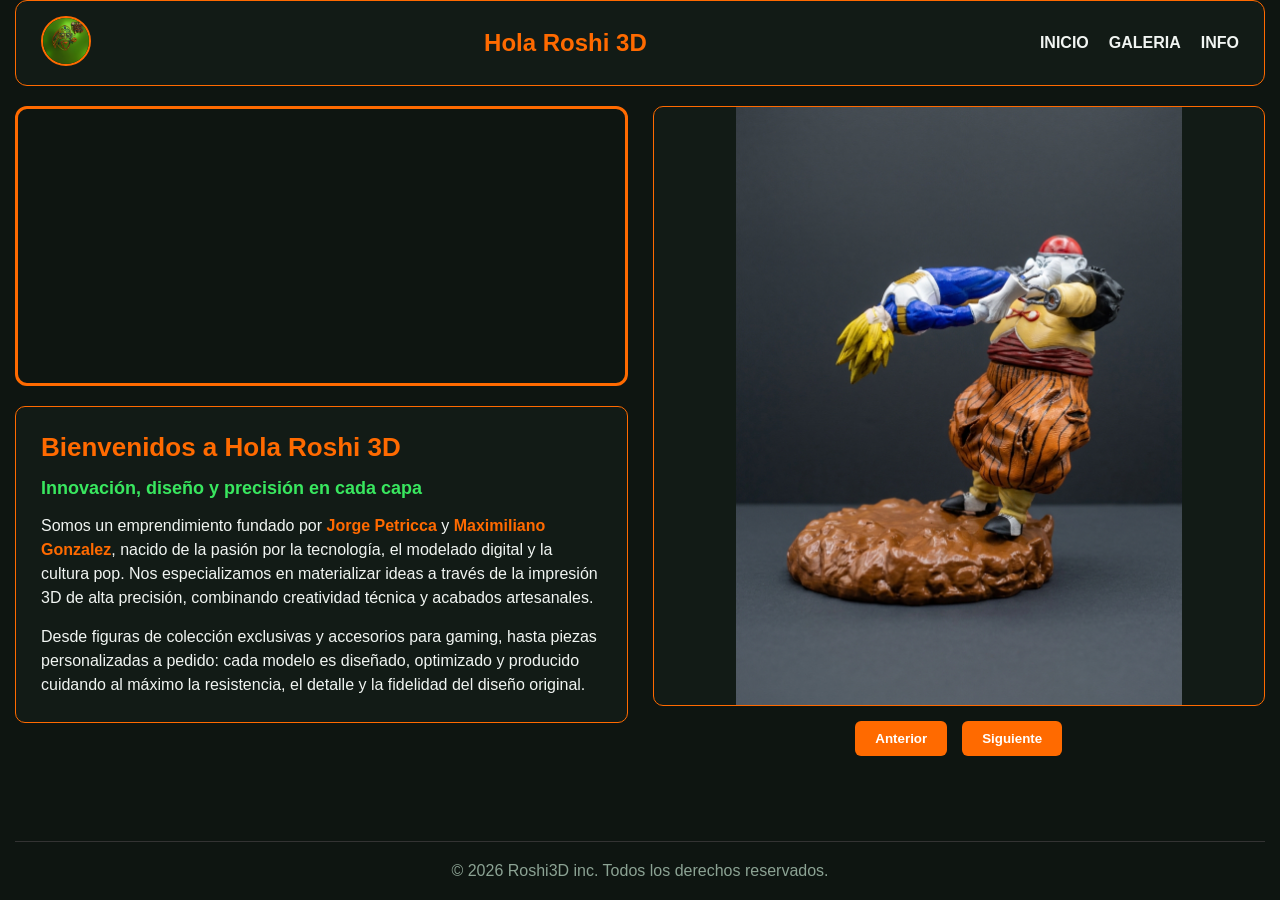
<file: index.html>
<!DOCTYPE html>
<html lang="es">
<head>
    <meta charset="UTF-8">
    <meta name="viewport" content="width=device-width, initial-scale=1.0">
    <link rel="stylesheet" href="css/estilos.css">
    <script type="text/javascript" src="js/galeriajs.js" defer></script>
    <title>Hola Roshi 3D</title>
</head>
<body>

    <div class="pagina-entera">

        <header class="cabecera-contenedor">
            <div class="logo-caja">
                <a href="index.html">
                    <img src="assets/imagenesSitio/logo/logo-roshi.jpg" alt="HolaRoshi3D" title="Latienda3d" class="logo-imagen">
                </a>
            </div>
            
            <div class="marca-titulo">Hola Roshi 3D</div>

            <div class="naveg-caja">
                <nav id="naveg" aria-label="Navegación principal">
                    <ul class="navegacion-lista">
                        <li><a href="index.html">INICIO</a></li>
                        <li><a href="galeria.html">GALERIA</a></li>
                        <li><a href="info.html">INFO</a></li>
                    </ul>
                </nav>
            </div>
        </header>

        <main class="principal-inicio">
            <!-- Fila de dos columnas al 100%: izquierda (video + parrafo), derecha (carrusel) -->
            <div class="inicio-dos-columnas">
                <div class="inicio-columna-izquierda">
                    <video class="inicio-video" autoplay loop muted playsinline>
                        <source src="assets/video/video-roshi.mp4" type="video/mp4">
                        Tu navegador no soporta la reproducción de video.
                    </video>

                    <div class="inicio-texto">
                        <h2>Bienvenidos a Hola Roshi 3D</h2>
                        <h3>Innovación, diseño y precisión en cada capa</h3>
                        <p>
                            Somos un emprendimiento fundado por <strong>Jorge Petricca</strong> y <strong>Maximiliano Gonzalez</strong>, 
                            nacido de la pasión por la tecnología, el modelado digital y la cultura pop. Nos especializamos en materializar ideas 
                            a través de la impresión 3D de alta precisión, combinando creatividad técnica y acabados artesanales.
                        </p>
                        <p>
                            Desde figuras de colección exclusivas y accesorios para gaming, hasta piezas personalizadas a pedido: 
                            cada modelo es diseñado, optimizado y producido cuidando al máximo la resistencia, el detalle y la fidelidad del diseño original.
                        </p>
                    </div>
                </div>

                <div class="contenedor-carrusel">
                    <img id="imgCarrusel" src="" alt="Producto3D">
                    <div class="contenedor-botones">
                        <button id="anterior">Anterior</button>
                        <button id="siguiente">Siguiente</button>
                    </div> 
                </div>
            </div>
        </main>

        <!-- Pie de página -->
        <footer> 
            <div class="pie-contenido">
                <div>© 2026 Roshi3D inc. Todos los derechos reservados.</div>
            </div>    
        </footer> 
    </div>

</body>
</html>
</file>
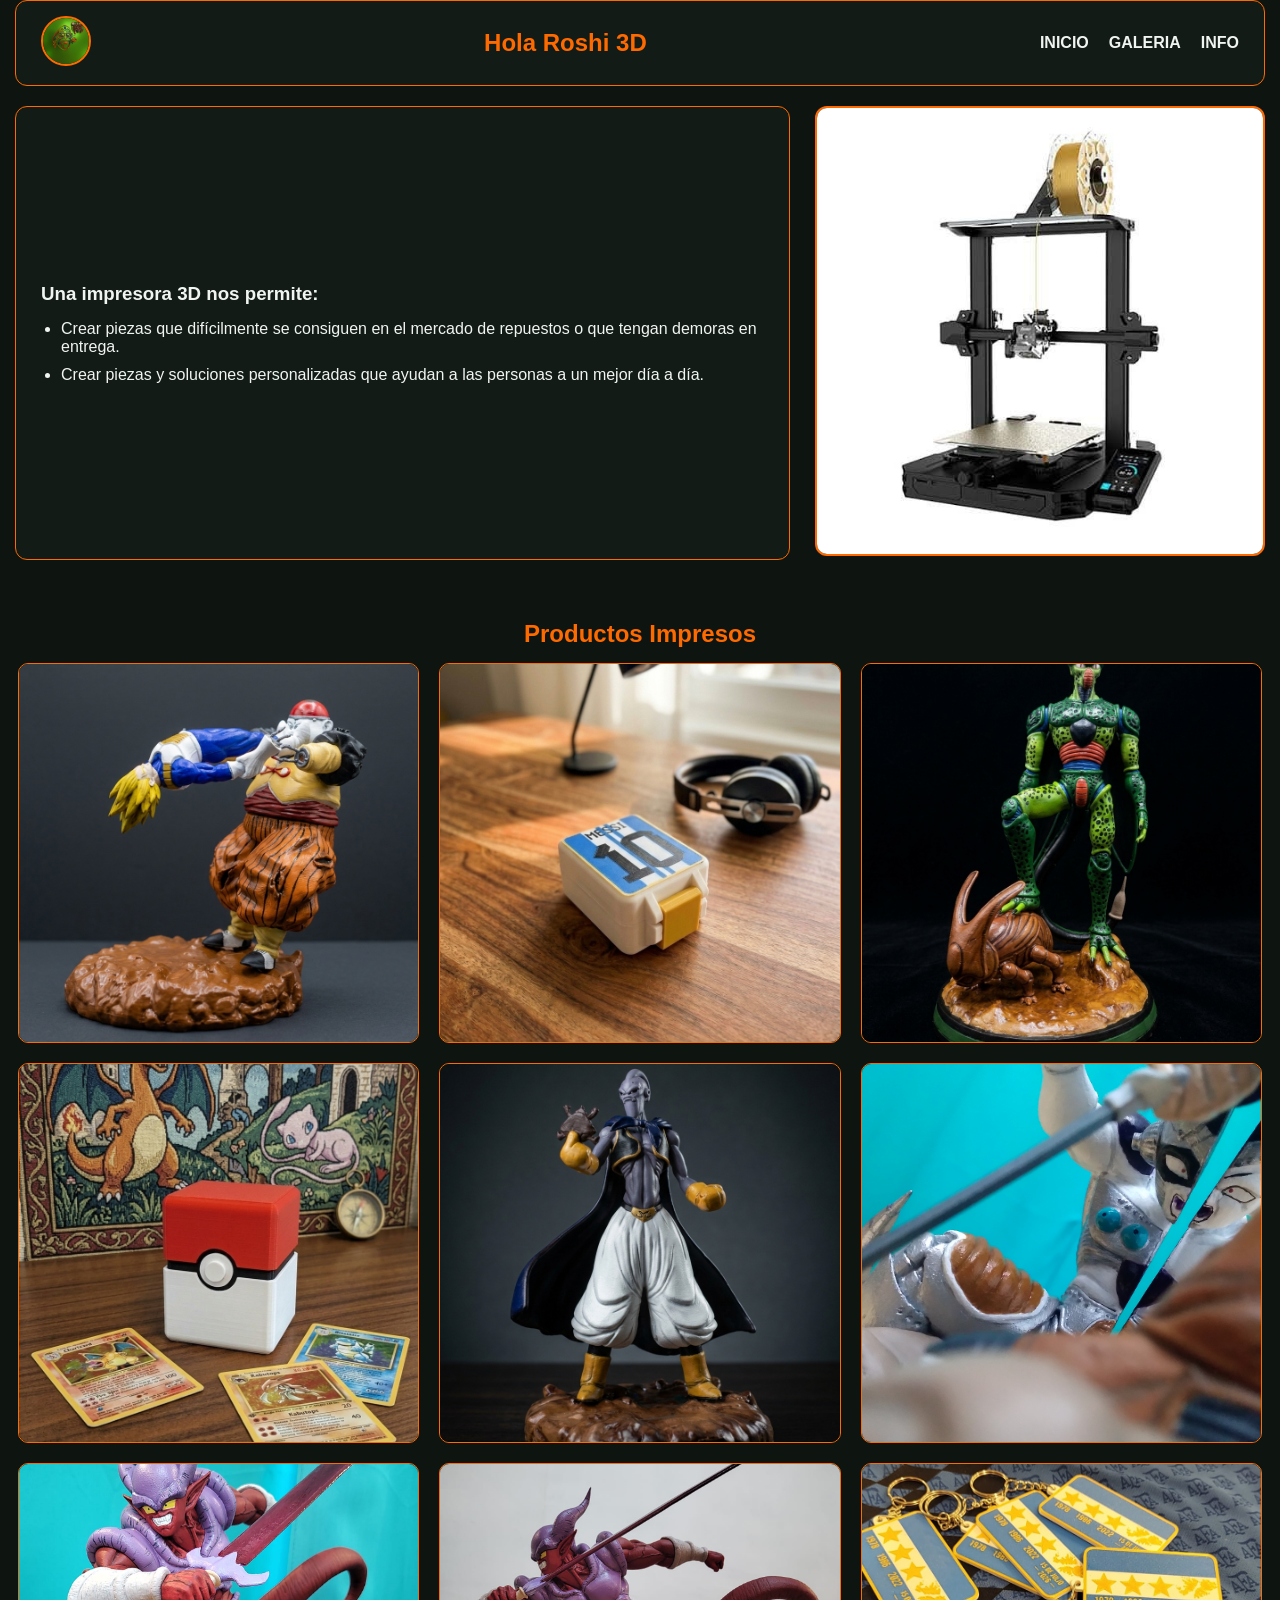
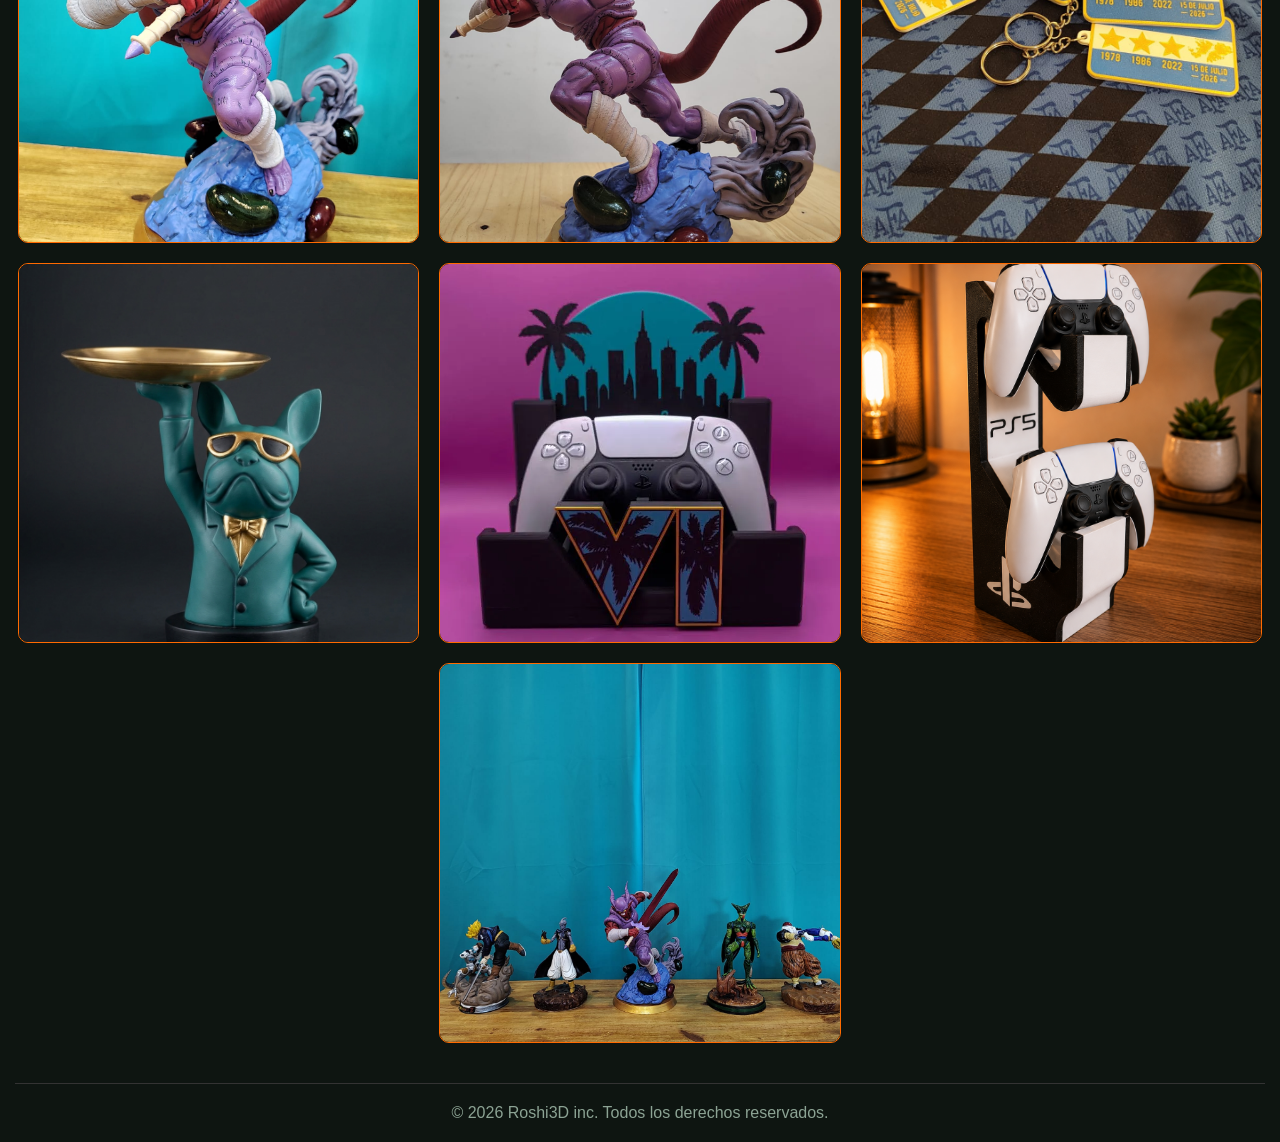
<file: galeria.html>
<!DOCTYPE html>
<html lang="es">
<head>
    <meta charset="UTF-8">
    <meta name="viewport" content="width=device-width, initial-scale=1.0">
    <link rel="stylesheet" href="css/estilos.css">
    <title>Galería - Roshi 3D</title>
</head>
<body>
    <div class="pagina-entera">
        <header class="cabecera-contenedor">
            <div class="logo-caja">
                <a href="index.html">
                    <img src="assets/imagenesSitio/logo/logo-roshi.jpg" alt="Latienda3d" title="Latienda3d" class="logo-imagen">
                </a>
            </div>
            
            <div class="marca-titulo">Hola Roshi 3D</div>

            <div class="naveg-caja">
                <nav id="naveg" aria-label="Navegación principal">
                    <ul class="navegacion-lista">
                        <li><a href="index.html">INICIO</a></li>
                        <li><a href="galeria.html">GALERIA</a></li>
                        <li><a href="info.html">INFO</a></li>
                    </ul>
                </nav>
            </div>
        </header>

        <!-- Seccion impresora y texto explicativo -->
        <div class="flex-contenedor">
            <div class="galeria-texto">
                <h3>Una impresora 3D nos permite:</h3>
                <ul class="lista-beneficios">
                    <li>Crear piezas que difícilmente se consiguen en el mercado de repuestos o que tengan demoras en entrega.</li>
                    <li>Crear piezas y soluciones personalizadas que ayudan a las personas a un mejor día a día.</li>
                </ul>
            </div>
            <div>
                <img src="assets/imagenesSitio/maquinas/ender.jpeg" alt="impresora 3d" class="galeria-imagen-impresora">
            </div>
        </div>

        <!-- Titulo de la seccion de productos -->
        <div class="titulo-productos">
            <h2>Productos Impresos</h2>
        </div>

        <!-- Grilla de productos en 3 columnas -->
        <div class="grilla-productos">
            <img src="assets/productosGaleria/androide19Vegeta.jpg" alt="Androide 19 y Vegeta" class="producto-foto">
            <img src="assets/productosGaleria/cajaStickers.png" alt="Caja Stickers" class="producto-foto">
            <img src="assets/productosGaleria/cellFase1.jpg" alt="Cell Fase 1" class="producto-foto">
            <img src="assets/productosGaleria/deckBoxPokemon.png" alt="Deck Box Pokemon" class="producto-foto">
            <img src="assets/productosGaleria/evilBoo.jpg" alt="Evil Boo" class="producto-foto">
            <img src="assets/productosGaleria/freezerTrunks2.jpg" alt="Freezer y Trunks" class="producto-foto">
            <img src="assets/productosGaleria/janemba.jpg" alt="Janemba" class="producto-foto">
            <img src="assets/productosGaleria/janemba2.jpg" alt="Janemba 2" class="producto-foto">
            <img src="assets/productosGaleria/llaveros.jpg" alt="Llaveros" class="producto-foto">
            <img src="assets/productosGaleria/mayordomoBulldog.jpg" alt="Mayordomo Bulldog" class="producto-foto">
            <img src="assets/productosGaleria/sopMandoPS5GTA6.webp" alt="Soporte Mando GTA 6" class="producto-foto">
            <img src="assets/productosGaleria/soporteMandosPS5.png" alt="Soporte Mandos PS5" class="producto-foto">
            <img src="assets/productosGaleria/todasFiguras.jpg" alt="Colección de figuras" class="producto-foto">
        </div>

        <footer>
            <div class="pie-contenido">
                <div>© 2026 Roshi3D inc. Todos los derechos reservados.</div>
            </div>
        </footer>
    </div>
</body>
</html>
</file>
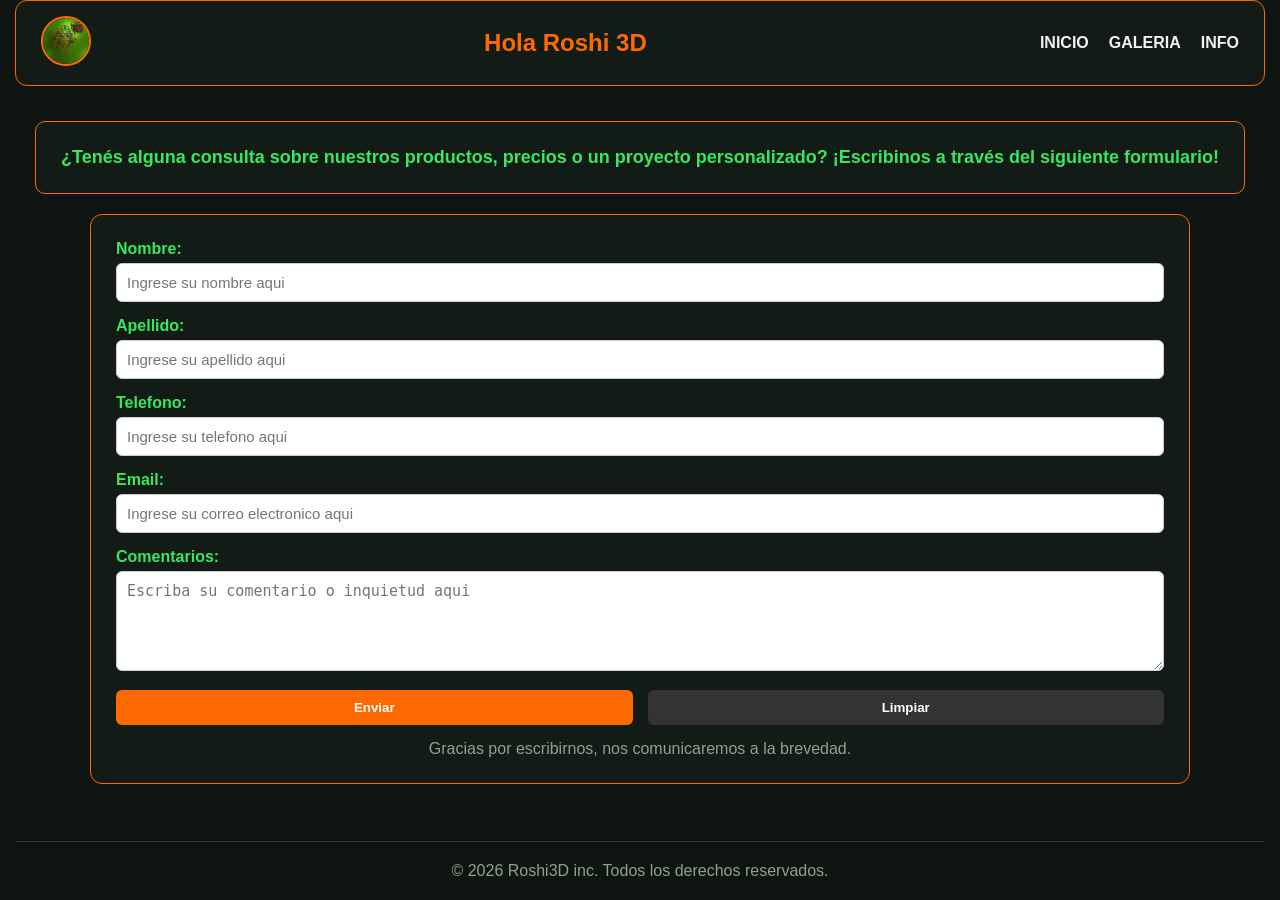
<file: info.html>
<!DOCTYPE html>
<html lang="es">
<head>
    <meta charset="UTF-8">
    <meta name="viewport" content="width=device-width, initial-scale=1.0">
    <link rel="stylesheet" href="css/estilos.css">
    <script type="text/javascript" src="js/logicajs.js"></script>
    <title>Contacto - Roshi 3D</title>
</head>
<body>
    <div class="pagina-entera">
        <header class="cabecera-contenedor">
            <div class="logo-caja">
                <a href="index.html">
                    <img src="assets/imagenesSitio/logo/logo-roshi.jpg" alt="Latienda3d" title="Latienda3d" class="logo-imagen">
                </a>
            </div>
            
            <div class="marca-titulo">Hola Roshi 3D</div>

            <div class="naveg-caja">
                <nav id="naveg" aria-label="Navegación principal">
                    <ul class="navegacion-lista">
                        <li><a href="index.html">INICIO</a></li>
                        <li><a href="galeria.html">GALERIA</a></li>
                        <li><a href="info.html">INFO</a></li>
                    </ul>
                </nav>
            </div>
        </header>

        <div class="inicio-texto" style="margin-top: 15px;">
            <h3>¿Tenés alguna consulta sobre nuestros productos, precios o un proyecto personalizado? ¡Escribinos a través del siguiente formulario!</h3>
        </div>

        <div class="formulario">
            <form name="campos" id="campos" class="formulario-cuerpo" onsubmit="validarFormulario(event)">
                <label for="nombre" class="campo-etiqueta">Nombre: </label>
                <input type="text" name="name" class="campo-entrada" placeholder="Ingrese su nombre aqui" id="nombre" required>

                <label for="apellido" class="campo-etiqueta">Apellido: </label>
                <input type="text" name="surname" class="campo-entrada" placeholder="Ingrese su apellido aqui" id="apellido" required>

                <label for="telefono" class="campo-etiqueta">Telefono: </label>
                <input type="tel" name="tel" class="campo-entrada" placeholder="Ingrese su telefono aqui" id="telefono" required>

                <label for="email" class="campo-etiqueta">Email: </label>
                <input type="email" name="correo" class="campo-entrada" placeholder="Ingrese su correo electronico aqui" id="email" required>

                <label for="areaTexto" class="campo-etiqueta">Comentarios: </label>
                <textarea name="areaTexto" class="campo-area-texto" placeholder="Escriba su comentario o inquietud aqui" id="areaTexto"></textarea> 

                <div class="botones-formulario">
                    <input type="submit" class="boton-enviar" name="enviar" value="Enviar">
                    <input type="button" class="boton-limpiar" value="Limpiar" onclick="reseteando()">
                </div>

                <p class="mensaje-formulario">Gracias por escribirnos, nos comunicaremos a la brevedad.</p>
            </form>
        </div>

        <div id="resumenDelFormulario">
        </div>

        <footer>
            <div class="pie-contenido">
                <div>© 2026 Roshi3D inc. Todos los derechos reservados.</div>
            </div>
        </footer>
    </div>
</body>
</html>
</file>
<file: css/estilos.css>
/* Estilos generales */
* {
    margin: 0;
    padding: 0;
    box-sizing: border-box;
}

body {
    background-color: #0e1511;
    color: #f1f5f2;
    font-family: Arial, sans-serif;
}

.pagina-entera {
    width: 100%;
    min-height: 100vh;
    display: flex;
    flex-direction: column;
    align-items: center;
    text-align: center;
    padding: 0 15px;
}

/* Barra de navegacion */
.cabecera-contenedor {
    width: 100%;
    margin-bottom: 20px;
    padding: 15px 25px;
    background-color: #121b16;
    border: 1px solid #ff6a00;
    border-radius: 12px;
    display: flex;
    justify-content: space-between;
    align-items: center;
}

.marca-titulo {
    width: 50%;
    font-size: 24px;
    color: #ff6a00;
    font-weight: bold;
    text-align: center;
}

.logo-imagen {
    width: 50px;
    height: 50px;
    border-radius: 50%;
    border: 2px solid #ff6a00;
}

.logo-imagen:hover {
    border-color: #39e75f;
}

.navegacion-lista {
    display: flex;
    gap: 20px;
    list-style: none;
}

.navegacion-lista li a {
    text-decoration: none;
    color: #f1f5f2;
    font-weight: bold;
}

.navegacion-lista li a:hover {
    color: #ff6a00;
    text-decoration: underline;
}

/* Pantalla de inicio */
.principal-inicio {
    width: 100%;
    display: flex;
    flex-direction: column;
    align-items: center;
    flex: 1;
}

.inicio-dos-columnas {
    width: 100%;
    display: flex;
    flex-direction: row;
    gap: 25px;
    margin-bottom: 30px;
}

.inicio-columna-izquierda {
    flex: 1;
    display: flex;
    flex-direction: column;
    gap: 20px;
}

.inicio-video {
    width: 100%;
    height: 280px;
    object-fit: cover;
    border: 3px solid #ff6a00;
    border-radius: 12px;
}

.inicio-texto {
    background-color: #121b16;
    padding: 25px;
    border: 1px solid #ff6a00;
    border-radius: 10px;
    text-align: left;
    display: flex;
    flex-direction: column;
    gap: 15px;
}

.inicio-texto h2 {
    color: #ff6a00;
    font-size: 26px;
}

.inicio-texto h3 {
    color: #39e75f;
    font-size: 18px;
}

.inicio-texto p {
    font-size: 16px;
    line-height: 1.5;
}

.inicio-texto strong {
    color: #ff6a00;
}

/* Carrusel de fotos */
.contenedor-carrusel {
    flex: 1;
    display: flex;
    flex-direction: column;
    justify-content: center;
    align-items: center;
}

#imgCarrusel {
    width: 100%;
    height: 600px;
    object-fit: contain;
    border-radius: 10px;
    border: 1px solid #ff6a00;
    background-color: #121b16;
}

.contenedor-botones {
    margin-top: 15px;
    display: flex;
    gap: 15px;
}

.contenedor-botones button {
    padding: 10px 20px;
    background-color: #ff6a00;
    color: white;
    border: none;
    border-radius: 6px;
    font-weight: bold;
    cursor: pointer;
}

/* Formulario de contacto */
.formulario {
    width: 100%;
    max-width: 1100px;
    margin: 20px auto 30px auto;
    padding: 25px;
    background-color: #121b16;
    border: 1px solid #ff6a00;
    border-radius: 12px;
    text-align: left;
}

.campo-etiqueta {
    display: block;
    color: #39e75f;
    font-weight: bold;
    margin-bottom: 5px;
}

.campo-entrada, .campo-area-texto {
    width: 100%;
    margin-bottom: 15px;
    padding: 10px;
    background-color: white;
    color: black;
    border: 1px solid #ccc;
    border-radius: 6px;
    font-size: 15px;
}

.campo-area-texto {
    height: 100px;
}

.botones-formulario {
    display: flex;
    gap: 15px;
}

.boton-enviar {
    flex: 1;
    padding: 10px;
    background-color: #ff6a00;
    color: white;
    border: none;
    border-radius: 6px;
    font-weight: bold;
    cursor: pointer;
}

.boton-limpiar {
    flex: 1;
    padding: 10px;
    background-color: #333;
    color: white;
    border: none;
    border-radius: 6px;
    font-weight: bold;
    cursor: pointer;
}

.mensaje-formulario {
    margin-top: 15px;
    color: #8ca394;
    text-align: center;
}

/* Cuadro de resumen del formulario */
.datos-resumen {
    width: 100%;
    max-width: 1100px;
    background-color: #121b16;
    padding: 20px;
    margin: 20px auto;
    border: 1px solid #ff6a00;
    border-radius: 10px;
    text-align: left;
    display: flex;
    flex-direction: column;
    gap: 10px;
}

.datos-resumen h3 {
    color: #ff6a00;
    margin-bottom: 5px;
}

/* Pagina galeria */
.flex-contenedor {
    width: 100%;
    display: flex;
    flex-direction: row;
    gap: 25px;
    margin-bottom: 30px;
}

.galeria-texto {
    flex: 1;
    background-color: #121b16;
    padding: 25px;
    border: 1px solid #ff6a00;
    border-radius: 12px;
    text-align: left;
    display: flex;
    flex-direction: column;
    justify-content: center;
    gap: 15px;
}

.lista-beneficios {
    padding-left: 20px;
    display: flex;
    flex-direction: column;
    gap: 10px;
}

.galeria-imagen-impresora {
    width: 100%;
    max-width: 450px;
    border-radius: 12px;
    border: 2px solid #ff6a00;
}

.titulo-productos {
    margin: 30px 0 15px 0;
}

.titulo-productos h2 {
    color: #ff6a00;
}

.grilla-productos {
    width: 100%;
    display: flex;
    flex-wrap: wrap;
    gap: 20px;
    justify-content: center;
    margin-bottom: 40px;
}

.producto-foto {
    width: calc(33.333% - 15px);
    height: 380px;
    object-fit: cover;
    border-radius: 10px;
    border: 1px solid #ff6a00;
}

/* Pie de pagina */
footer {
    width: 100%;
    margin-top: auto;
    padding: 20px;
    color: #8ca394;
    border-top: 1px solid #333;
}

/* Adaptacion para celular */
@media (max-width: 768px) {
    .cabecera-contenedor {
        flex-direction: column;
        gap: 10px;
    }

    .marca-titulo {
        width: 100%;
    }

    .inicio-dos-columnas {
        flex-direction: column;
    }

    .flex-contenedor {
        flex-direction: column;
    }

    .producto-foto {
        width: 100%;
        height: 280px;
    }

    #imgCarrusel {
        height: 350px;
    }
}
</file>
